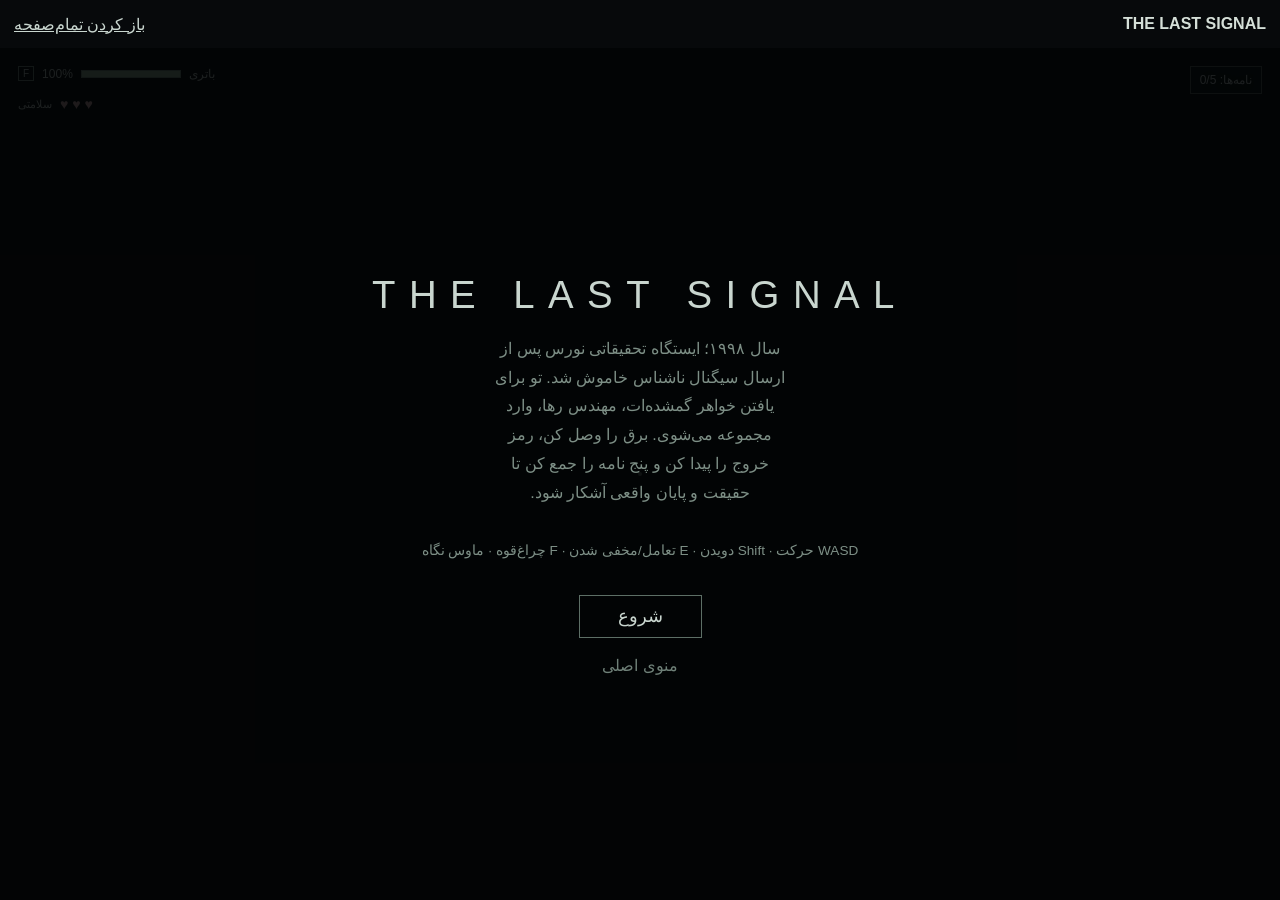
<file: index.html>
<!DOCTYPE html>
<html lang="fa">
<head>
    <meta charset="UTF-8">
    <meta name="viewport" content="width=device-width, initial-scale=1">
    <title>THE LAST SIGNAL</title>
    <meta http-equiv="refresh" content="0;url=embed.html">
</head>
<body>
    <p>
        <a href="embed.html">اجرای بازی</a>
    </p>
</body>
</html>
</file>
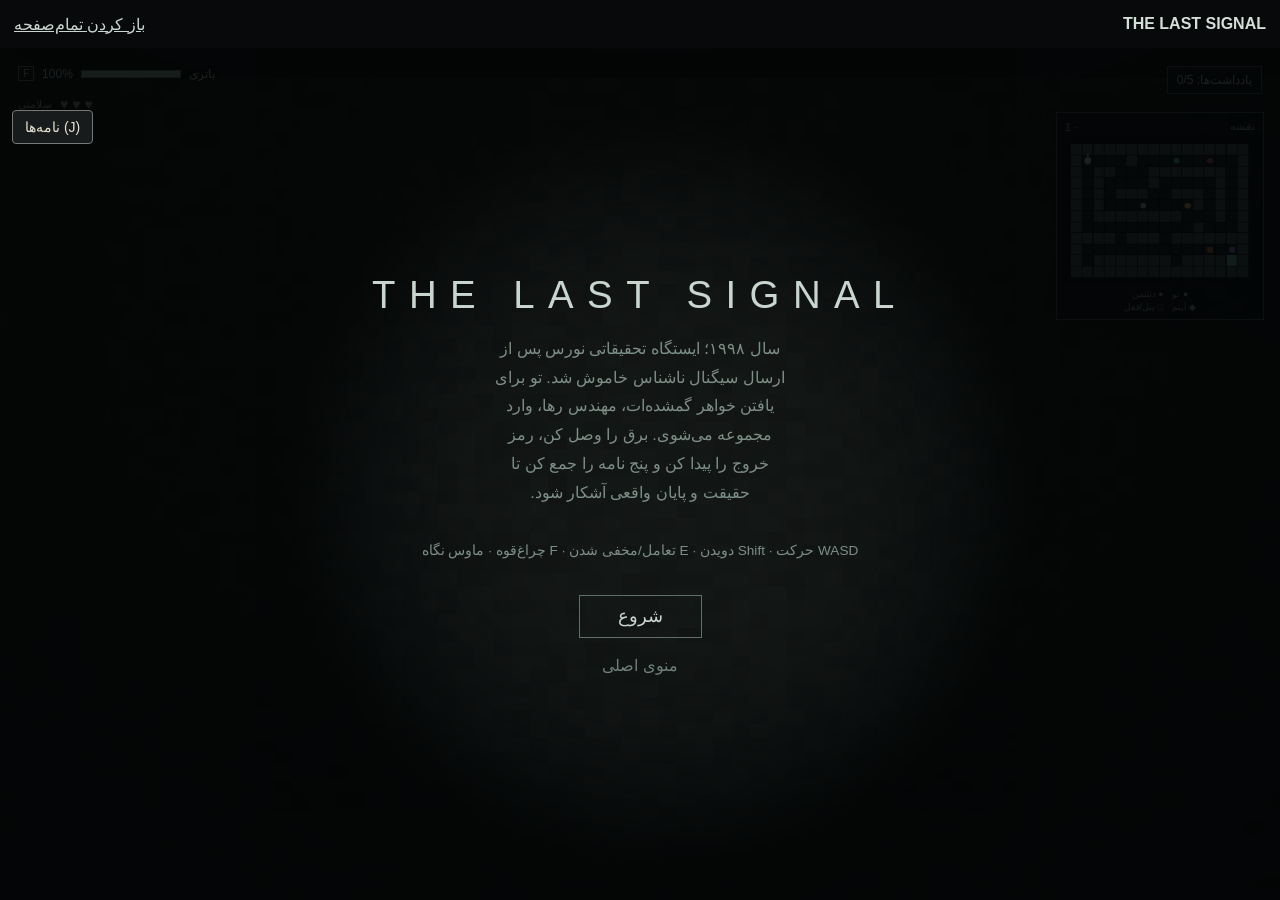
<file: embed.html>
<!doctype html>
<html lang="fa" dir="rtl"><head><meta charset="utf-8"><meta name="viewport" content="width=device-width,initial-scale=1">
<title>بازی THE LAST SIGNAL</title>
<style>html,body{margin:0;height:100%;background:#07090b;color:#d5dfd8;font-family:Tahoma,sans-serif}header{height:48px;display:flex;align-items:center;justify-content:space-between;padding:0 14px;box-sizing:border-box}a{color:#c9d6cf}main{height:calc(100% - 48px)}iframe{width:100%;height:100%;border:0;display:block}</style></head>
<body><header><strong>THE LAST SIGNAL</strong><a href="game.html" target="_blank" rel="noopener">باز کردن تمام‌صفحه</a></header>
<main><iframe src="game.html" title="THE LAST SIGNAL game" allow="fullscreen; autoplay; gamepad" allowfullscreen></iframe></main></body></html>
</file>
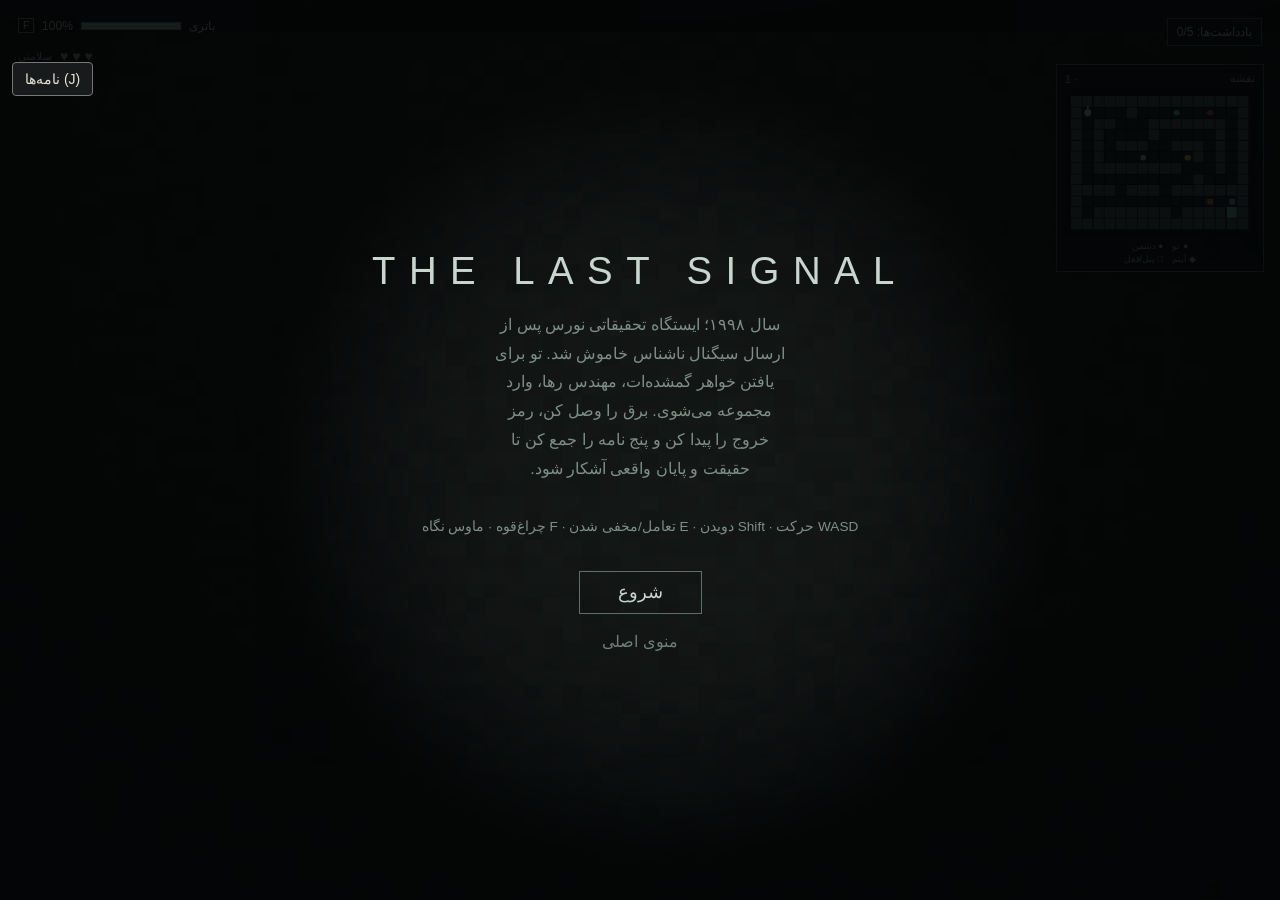
<file: game.html>
<!DOCTYPE html>
<html lang="fa">
<head>
<meta charset="utf-8">
<meta name="viewport" content="width=device-width, initial-scale=1">
<title>THE LAST SIGNAL</title>
<link rel="stylesheet" href="style.css">
<link rel="manifest" href="manifest.webmanifest">
<meta name="theme-color" content="#07090b">
<link rel="icon" href="icons/icon-192.png">
</head>
<body>
<div id="hint"></div>
<div id="cross"></div>
<div id="healthHud"><span id="healthText">♥ ♥ ♥</span><small>سلامتی</small></div>
<div id="storyHud">نامه‌ها: 0/5</div>
<div id="batteryHud" aria-label="باتری چراغ‌قوه"><span>باتری</span><div id="batteryTrack"><div id="batteryFill"></div></div><span id="batteryText">100%</span><small>F</small></div>
<div id="vig"></div>
<div id="menu" class="overlay">
  <h1>THE LAST SIGNAL</h1>
  <p id="menuText">سال ۱۹۹۸؛ ایستگاه تحقیقاتی نورس پس از ارسال سیگنال ناشناس خاموش شد. تو برای یافتن خواهر گمشده‌ات، مهندس رها، وارد مجموعه می‌شوی. برق را وصل کن، رمز خروج را پیدا کن و پنج نامه را جمع کن تا حقیقت و پایان واقعی آشکار شود.</p>
<p id="controls">WASD حرکت · Shift دویدن · E تعامل/مخفی شدن · F چراغ‌قوه · ماوس نگاه</p>
  <button id="btnPlay">شروع</button>
  <button id="btnInstall" hidden>نصب بازی روی دستگاه</button>
  <a id="btnHome" href="/">منوی اصلی</a>
</div>
<script>
let deferredInstallPrompt; const installBtn=document.getElementById("btnInstall");
window.addEventListener("beforeinstallprompt",e=>{e.preventDefault();deferredInstallPrompt=e;installBtn.hidden=false;});
installBtn?.addEventListener("click",async()=>{if(!deferredInstallPrompt)return;deferredInstallPrompt.prompt();await deferredInstallPrompt.userChoice;deferredInstallPrompt=null;installBtn.hidden=true;});
window.addEventListener("appinstalled",()=>{installBtn.hidden=true;});
if("serviceWorker" in navigator && location.protocol.startsWith("http")) window.addEventListener("load",()=>navigator.serviceWorker.register("./sw.js").catch(console.warn));
</script>
<script type="module" src="game.js"></script>
</body>
</html>
</file>
<file: style.css>
html,body{margin:0;height:100%;background:#000;overflow:hidden;font-family:Tahoma,"Segoe UI",sans-serif;color:#c9d6cf}
canvas{display:block}
.overlay{position:fixed;inset:0;display:flex;flex-direction:column;align-items:center;justify-content:center;gap:18px;background:rgba(3,5,6,.88);z-index:5}
.overlay.hidden{display:none}
h1{font-weight:300;letter-spacing:.35em;margin:0;font-size:2.4rem}
#menuText{direction:rtl;margin:0;color:#7d8f86;max-width:34ch;text-align:center;line-height:1.8}
button{background:none;border:1px solid #5d6f66;color:#c9d6cf;padding:10px 38px;font-size:1.1rem;cursor:pointer}
button:hover,button:focus-visible{border-color:#c9d6cf;outline:none}
a{color:#6f8078;text-decoration:none}
#hint{position:fixed;bottom:12%;width:100%;text-align:center;direction:rtl;font-size:1.05rem;color:#dfe9e3;text-shadow:0 0 8px #000;z-index:2;opacity:0;transition:opacity .4s;pointer-events:none}
#hint.show{opacity:1}
#cross{position:fixed;left:50%;top:50%;width:4px;height:4px;margin:-2px;border-radius:50%;background:#c9d6cf88;z-index:2}
#vig{position:fixed;inset:0;pointer-events:none;z-index:3;opacity:0;transition:opacity .2s;background:radial-gradient(ellipse at center,transparent 45%,#600 100%)}

#batteryHud{position:fixed;left:18px;top:18px;z-index:3;display:flex;align-items:center;gap:8px;direction:rtl;font-size:12px;color:#d5dfd8;text-shadow:0 1px 5px #000;pointer-events:none;transition:opacity .2s}
#batteryTrack{width:100px;height:8px;border:1px solid #7e9284;background:#111a15;box-sizing:border-box}
#batteryFill{height:100%;width:100%;background:#a8c9a9;transition:width .2s,background .2s}
#batteryHud small{border:1px solid #7e9284;padding:1px 4px;font-size:10px}

#storyHud{position:fixed;right:18px;top:18px;z-index:3;direction:rtl;font-size:12px;color:#d5dfd8;text-shadow:0 1px 5px #000;pointer-events:none;border:1px solid #59675e;padding:6px 9px;background:#07100b99}

#healthHud{position:fixed;left:18px;top:48px;z-index:3;display:flex;gap:8px;align-items:center;direction:rtl;color:#e7b9b9;font-size:14px;text-shadow:0 1px 5px #000;pointer-events:none}#healthHud small{font-size:11px;color:#d5dfd8}
#controls{direction:rtl;color:#7d8f86;font-size:.85rem;text-align:center;max-width:80vw;line-height:1.8}

#hideOverlay{position:fixed;inset:0;z-index:8;background:#000;display:none;align-items:center;justify-content:center;flex-direction:column;gap:18px;color:#8a7777;direction:rtl;font-size:1rem;letter-spacing:.04em;pointer-events:none}#hideOverlay.show{display:flex}#hideOverlay span{font-size:1.2rem;color:#5e4d4d}#hideOverlay small{font-size:.85rem;color:#433838}
#hideOverlay #hideSense{display:block;max-width:85vw;text-align:center;font-size:1rem;line-height:1.7;color:#8b9690;letter-spacing:0;transition:color .2s,transform .2s}
#hideOverlay #hideSense.danger{color:#ff4b3e;transform:scale(1.06);text-shadow:0 0 18px #a10d0d}

/* Chapter map HUD */
#mapHud{position:fixed;right:16px;top:64px;z-index:4;width:190px;padding:7px 8px 5px;background:rgba(2,5,6,.76);border:1px solid #52625a;box-shadow:0 0 18px #0008;direction:rtl;color:#d5dfd8;pointer-events:none;backdrop-filter:blur(2px)}
#mapHud .mapTitle{font-size:11px;display:flex;justify-content:space-between;align-items:center;margin-bottom:4px;color:#aab8af}
#miniMap{display:block;width:100%;height:auto;image-rendering:pixelated;opacity:.94}
#mapHud small{display:block;font-size:9px;color:#aab8af;text-align:center;margin-top:3px}
#mapHud small b{color:#e94b4b;font-weight:normal;margin-right:8px}
@media(max-width:600px){#mapHud{right:8px;top:58px;width:135px;padding:5px}#mapHud .mapTitle{font-size:10px}#mapHud small{font-size:8px}}
</file>
